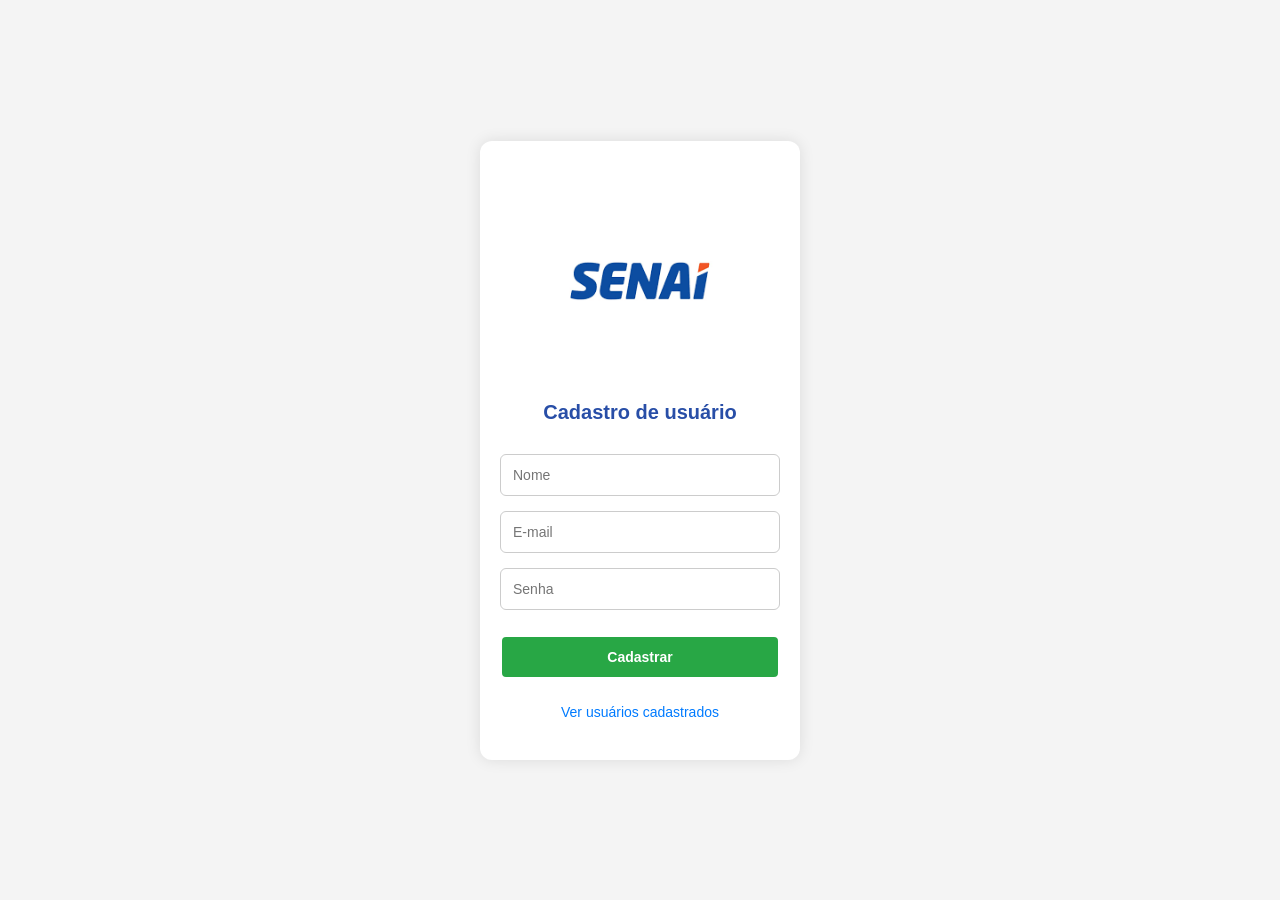
<file: NovoPackage/index.html>
<!DOCTYPE html>
<html lang="pt-BR">
<head>
    <meta charset="UTF-8">
    <meta name="viewport" content="width=device-width, initial-scale=1.0">
    <title>Cadastro de usuário</title> 
    <link rel="stylesheet" href="styles.css">
</head>
<body>
    <div class="container">
        <img src="logo.png" alt="Logo da empresa" class="logo">
        <h2>Cadastro de usuário</h2>
        <form id="cadastroform">
            <input type="text" id="nome" placeholder="Nome" required>
            <input type="email" id="email" placeholder="E-mail" required>
            <input type="password" id="senha" placeholder="Senha" required>
            <button type="button" onclick="cadastrarUsuario()">Cadastrar</button>
        </form>
        <a href="usuarios.html" class="link-usuarios">Ver usuários cadastrados</a>


    </div>

    <div id="mensagem" class="mensagem oculto" onclick="fecharMensagem()"></div>
    
    <script src="script.js"></script>
    
</body>
</html>
</file>
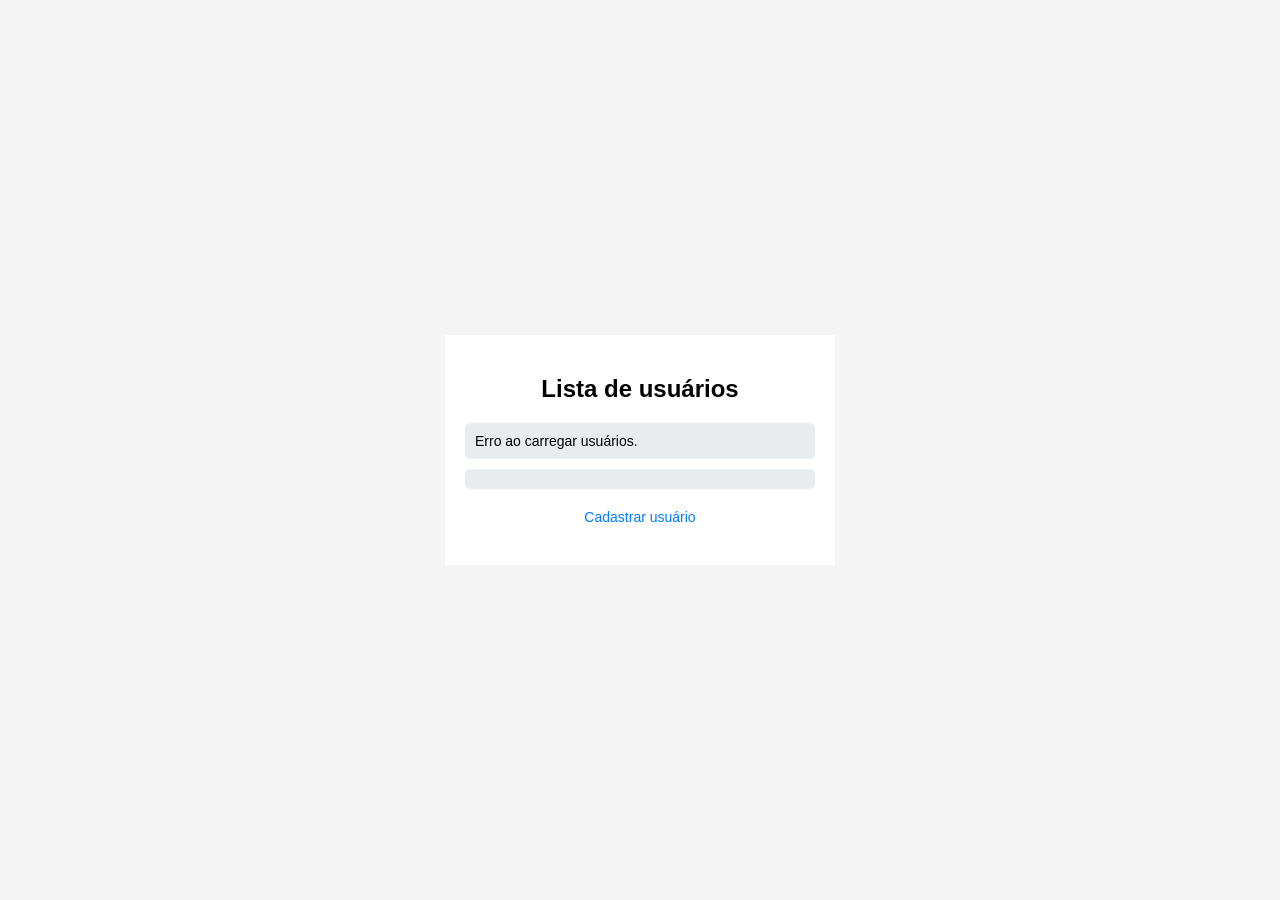
<file: NovoPackage/usuarios.html>
<!DOCTYPE html>
<html lang="pt-BR">
<head>
    <meta charset="UTF-8">
    <meta name="viewport" content="width=device-width, initial-scale=1.0">
    <title>Usuários cadastrados</title>
    <link rel="stylesheet" href="styles-usuarios.css">
</head>
<body>
    <div class="container">
        <h2>Lista de usuários</h2>
        <ul id="listaUsuarios" class="lista-usuarios"></ul>
        <a href="index.html" class="link-voltar">Cadastrar usuário</a>
    </div>

    <script src="usuarios.js"></script>
</body>
</html>
</file>
<file: NovoPackage/styles.css>
html, body {
    height: 100%;
    margin: 0;
    padding: 0;
    font-family: Arial, sans-serif;
    background-color: #f4f4f4;
}

body {
    display: flex;
    align-items: center;
    justify-content: center;
    flex-direction: column;
}

.logo {
    width: 200px;
    margin-bottom: 20px;
}

.container {
    background: white;
    padding: 40px 20px;
    border-radius: 12px;
    box-shadow: 0px 0px 15px rgba(0, 0, 0, 0.1);
    width: 320px;
    display: flex;
    flex-direction: column;
    align-items: center;
    justify-content: flex-start;
    box-sizing: border-box;
}


h2 {
    margin-top: 0;
    margin-bottom: 30px;
    font-size: 20px;
    text-align: center;
    font-weight: bold;
    color: #284ea7;
    font-weight: bold;
}

form {
    display: flex;
    flex-direction: column;
    align-items: center;
    width: 100%;
    gap: 15px;
}

input, button {
    width: 100%;
    padding: 12px;
    border-radius: 6px;
    box-sizing: border-box;
    font-size: 14px;
}

input {
    border: 1px solid #ccc;
}

button {
    background-color: #28a745;
    color: white;
    border: none;
    cursor: pointer;
    font-weight: bold;
    border: 2px solid;
    margin-top: 10px;
    transition: background-color 0.3s;
}

button:hover {
    background-color: #218838;
}

.link-usuarios {
    margin-top: 25px;
    text-decoration: none;
    color: #007bff;
    font-size: 14px;
}

.link-usuarios:hover {
    text-decoration: underline;
}
 

.mensagem {
    position: fixed;
    top: 20px;
    right: -300px;
    padding: 15px;
    border-radius: 5px;
    color: white;
    font-weight: bold;
    box-shadow: 0px 0px 10px rgba(0, 0, 0, 0.1);
    transition: right 0.5s ease-in-out, opacity 0.5s ease-in-out;
    opacity: 0;
    cursor: pointer;
    max-width: 300px;
    z-index: 1000;
}

.mensagem.sucesso {
    background-color: #28a745;
}

.mensagem.erro {
    background-color: #dc3545 !important;
}

.mensagem.visivel {
    right: 20px;
    opacity: 1;
}

.oculto {
    display: none;
}
</file>
<file: NovoPackage/styles-usuarios.css>
body{
    font-family: Arial, sans-serif;
    margin: 0;
    background-color: #f4f4f4;
    display: flex;
    justify-content: center;
    align-items: center;
    height: 100vh;
}

.container{
    background: white;
    padding: 40px 20px;
    box-sizing: 0px 0px 10px rgba(0,0,0,0.1);
    width: 350px;
    max-height: 80vh;
    overflow-y: auto;
    text-align: center;
}

h2{
    margin-top: 0;
    margin-bottom: 20px;
}

.lista-usuarios{
    list-style: none;
    padding: 0;
    margin: 0;
}

.lista-usuarios li{
    background-color: #e9ecef;
    margin-bottom: 10px;
    padding: 10px;
    border-radius: 5px;
    text-align: left;
    font-size: 14px;
}

.link-voltar{
    display: block;
    margin-top: 20px;
    text-decoration: none;
    color: #007bff;
    font-size: 14px;
    text-align: center;
}

.link-voltar:hover{
    text-decoration: underline;
}
</file>
